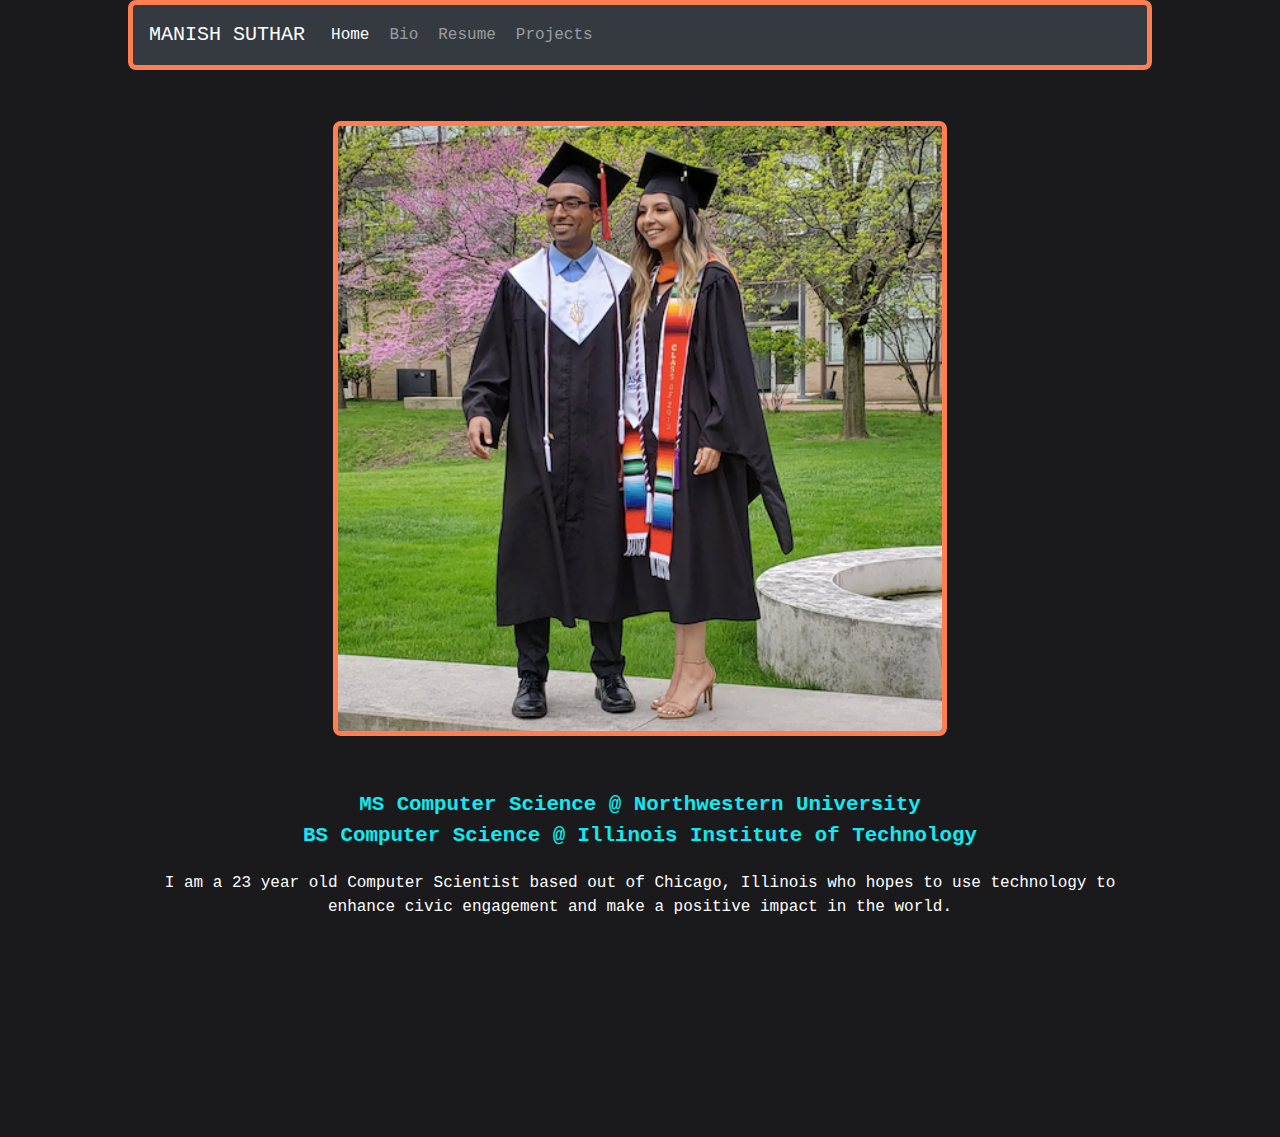
<file: web/index.html>
<!DOCTYPE html PUBLIC "-//W3C//DTD XHTML 1.0 Transitional//EN" "http://www.w3.org/TR/xhtml1/DTD/xhtml1-transitional.dtd">
<html>
<head>
	<title>My Site</title>
  <link rel="stylesheet" href="https://maxcdn.bootstrapcdn.com/bootstrap/4.0.0/css/bootstrap.min.css" integrity="sha384-Gn5384xqQ1aoWXA+058RXPxPg6fy4IWvTNh0E263XmFcJlSAwiGgFAW/dAiS6JXm" crossorigin="anonymous">
  <link rel="stylesheet" href="css/styles.css">
  <meta name="viewport" content="width=device-width, initial-scale=1, shrink-to-fit=no">
</head>
<body>
  <div id="wrap">
    <nav class="navbar navbar-expand-lg navbar-dark bg-dark border-add">
      <a class="navbar-brand" href="index.html">MANISH SUTHAR</a>
      <button class="navbar-toggler" type="button" data-toggle="collapse" data-target="#navbarNav" aria-controls="navbarNav" aria-expanded="false" aria-label="Toggle navigation">
        <span class="navbar-toggler-icon"></span>
      </button>
      <div class="collapse navbar-collapse" id="navbarNav">
        <ul class="navbar-nav">
          <li class="nav-item active">
            <a class="nav-link" href="index.html">Home</a>
          </li>
        </li>
        <li class="nav-item">
         <a class="nav-link" href="about.html">Bio</a>
       </li>
       <li class="nav-item">
        <a class="nav-link" href="resume.html">Resume</a>
      </li>
      <li class="nav-item">
        <a class="nav-link" href="projects.html">Projects</a>
      </li>
    </ul>
  </div>
</nav>
<div id="divider">
  <img style="height: 100%; width: 100%;" src="img/grad.png" alt="Card image">
</div>
<p class="label bl">MS Computer Science @ Northwestern University <br>
  BS Computer Science @ Illinois Institute of Technology
</p>
<p>
  I am a 23 year old Computer Scientist based out of Chicago, Illinois who hopes to use technology to enhance civic engagement and make a positive impact in the world.
</p>
</div>
<footer id="footer">
  <!-- <div class="holder">
    <input class="holder-child" type="image" src="img/link.png" onclick="window.location='https://www.linkedin.com/in/manish-suthar-80b91b100/'" alt="Submit">
    <input type="image" src="img/github.png" onclick="window.location='https://github.com/msuthar5'" alt="Submit">
  </div> -->
</footer>
<script src="https://code.jquery.com/jquery-3.2.1.slim.min.js" integrity="sha384-KJ3o2DKtIkvYIK3UENzmM7KCkRr/rE9/Qpg6aAZGJwFDMVNA/GpGFF93hXpG5KkN" crossorigin="anonymous"></script>
<script src="https://cdnjs.cloudflare.com/ajax/libs/popper.js/1.12.9/umd/popper.min.js" integrity="sha384-ApNbgh9B+Y1QKtv3Rn7W3mgPxhU9K/ScQsAP7hUibX39j7fakFPskvXusvfa0b4Q" crossorigin="anonymous"></script>
<script src="https://maxcdn.bootstrapcdn.com/bootstrap/4.0.0/js/bootstrap.min.js" integrity="sha384-JZR6Spejh4U02d8jOt6vLEHfe/JQGiRRSQQxSfFWpi1MquVdAyjUar5+76PVCmYl" crossorigin="anonymous"></script>
</body>
</html>
</file>
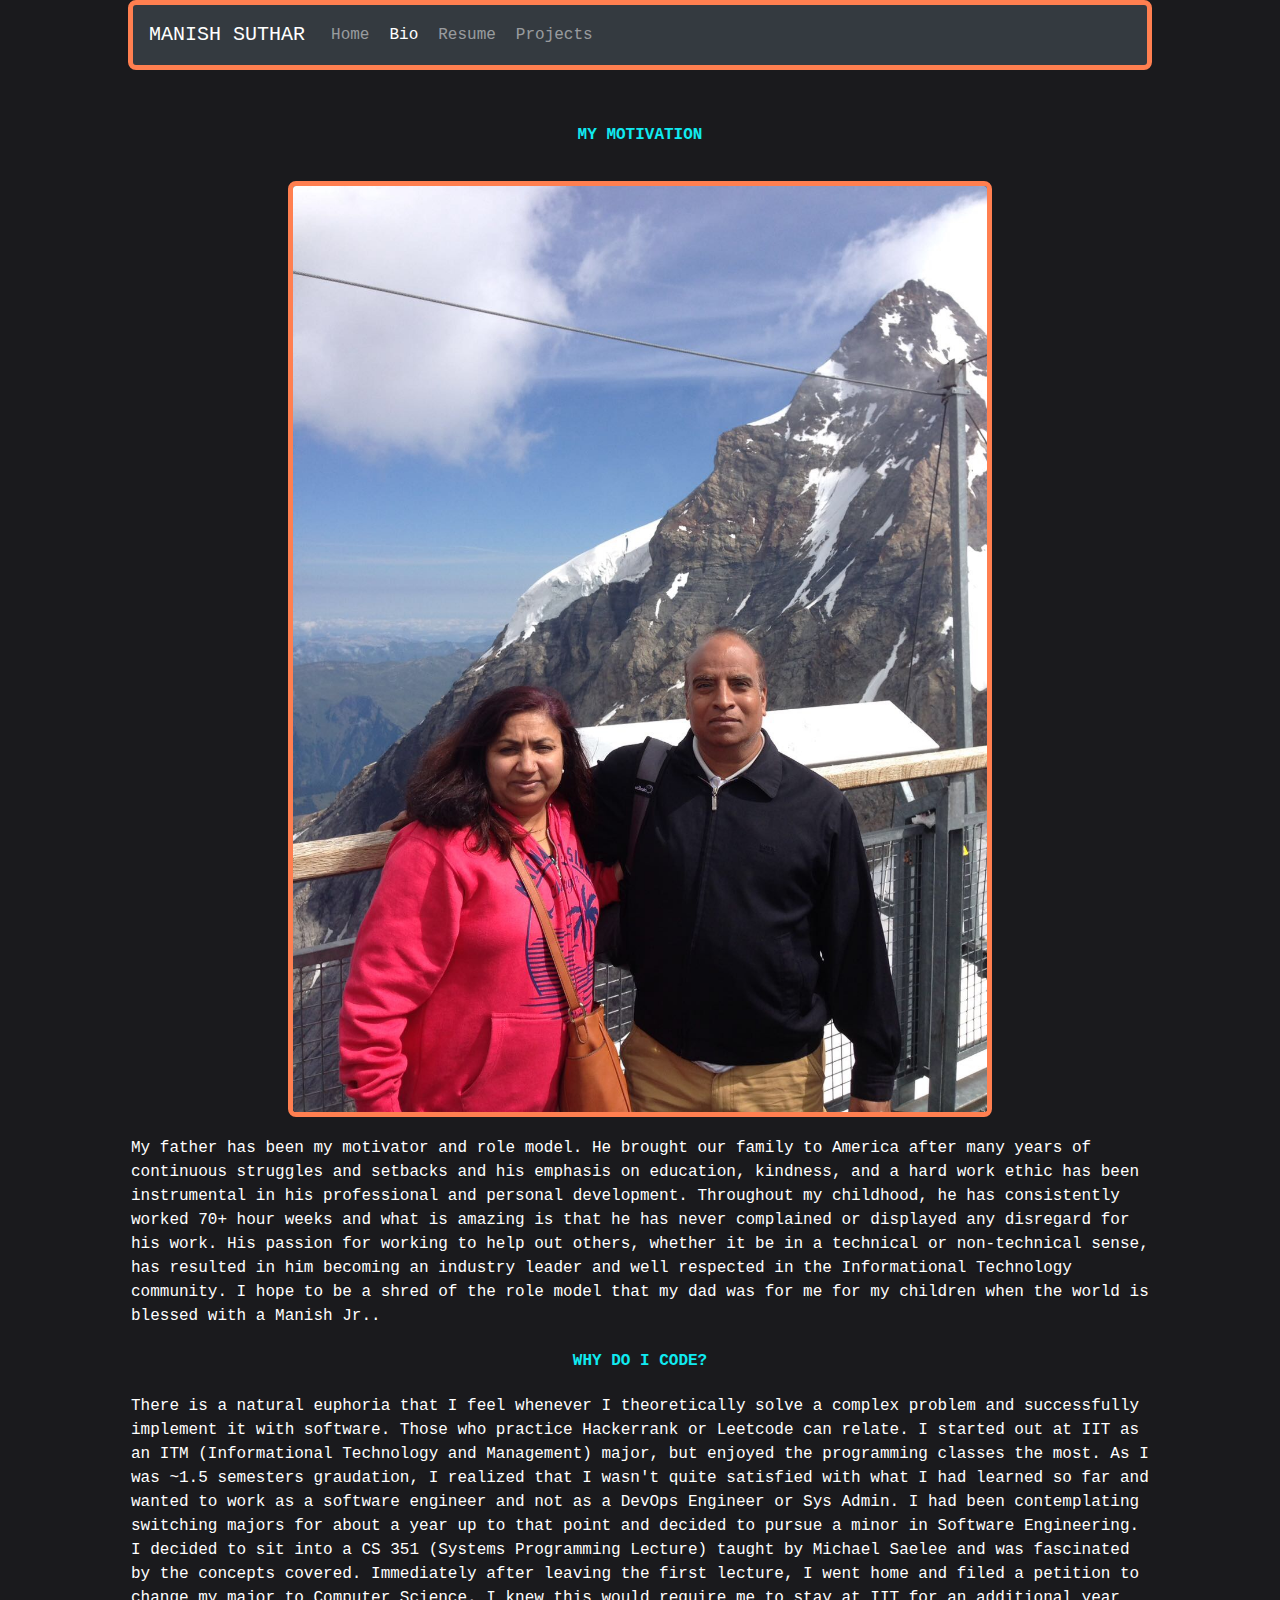
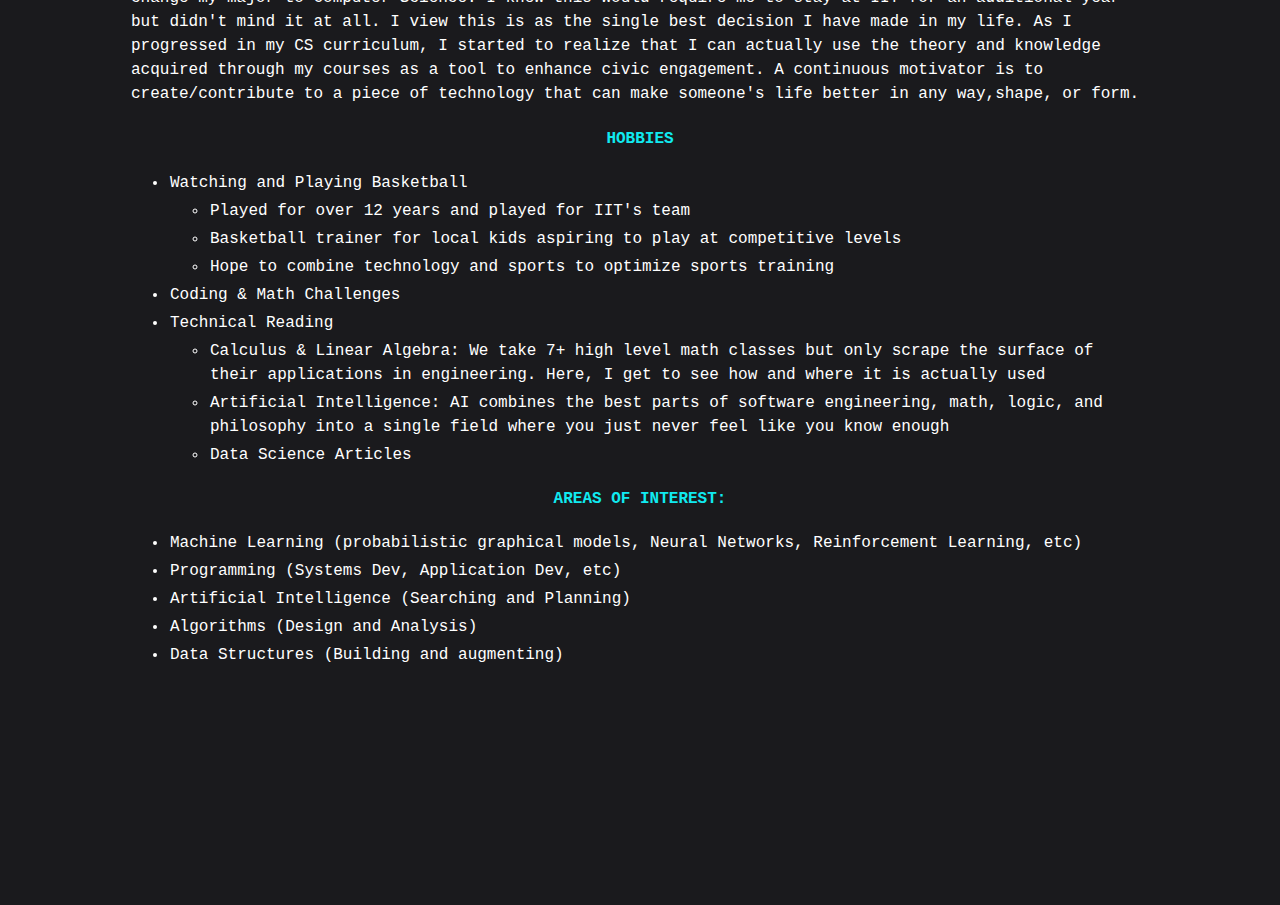
<file: web/about.html>
<!DOCTYPE html PUBLIC "-//W3C//DTD XHTML 1.0 Transitional//EN" "http://www.w3.org/TR/xhtml1/DTD/xhtml1-transitional.dtd">
<html>
<head>
	<title>My Site</title>
	<style>
    .img-container {
      text-align: center;
      padding: 1em;
    }
  </style>
  <link rel="stylesheet" href="https://maxcdn.bootstrapcdn.com/bootstrap/4.0.0/css/bootstrap.min.css" integrity="sha384-Gn5384xqQ1aoWXA+058RXPxPg6fy4IWvTNh0E263XmFcJlSAwiGgFAW/dAiS6JXm" crossorigin="anonymous">
  <link rel="stylesheet" href="css/styles.css">
  <meta name="viewport" content="width=device-width, initial-scale=1, shrink-to-fit=no">
</head>
<body>
  <div id="wrap">
    <nav class="navbar navbar-expand-lg navbar-dark bg-dark border-add">
      <a class="navbar-brand" href="index">MANISH SUTHAR</a>
      <button class="navbar-toggler" type="button" data-toggle="collapse" data-target="#navbarNav" aria-controls="navbarNav" aria-expanded="false" aria-label="Toggle navigation">
        <span class="navbar-toggler-icon"></span>
      </button>
      <div class="collapse navbar-collapse" id="navbarNav">
        <ul class="navbar-nav">
          <li class="nav-item">
            <a class="nav-link" href="index.html">Home</a>
          </li>
        </li>
        <li class="nav-item active">
         <a class="nav-link" href="about.html">Bio</a>
       </li>
       <li class="nav-item">
        <a class="nav-link" href="resume.html">Resume</a>
      </li>
      <li class="nav-item">
        <a class="nav-link" href="projects.html">Projects</a>
      </li>
    </ul>
  </div>
</nav>
<div id="divider"></div>
<p class="section-label">MY MOTIVATION</p>
<div class="img-container">
  <img style="height: 50%; width: 71%;" src="img/parents.jpg" alt="Card image">
</div>
<p class="large-text-chunk">
  My father has been my motivator and role model. He brought our family to America after many years of continuous struggles and setbacks and his emphasis on education, kindness, and a hard work ethic has been instrumental in his professional and personal development. Throughout my childhood, he has consistently worked 70+ hour weeks and what is amazing is that he has never complained or displayed any disregard for his work. His passion for working to help out others, whether it be in a technical or non-technical sense, has resulted in him becoming an industry leader and well respected in the Informational Technology community. I hope to be a shred of the role model that my dad was for me for my children when the world is blessed with a Manish Jr..
</p>
<p class="section-label">WHY DO I CODE?</p>
<p class="large-text-chunk">
  There is a natural euphoria that I feel whenever I theoretically solve a complex problem and successfully implement it with software. Those who practice Hackerrank or Leetcode can relate. I started out at IIT as an ITM (Informational Technology and Management) major, but enjoyed the programming classes the most. As I was ~1.5 semesters graudation, I realized that I wasn't quite satisfied with what I had learned so far and wanted to work as a software engineer and not as a DevOps Engineer or Sys Admin. I had been contemplating switching majors for about a year up to that point and decided to pursue a minor in Software Engineering. I decided to sit into a CS 351 (Systems Programming Lecture) taught by Michael Saelee and was fascinated by the concepts covered. Immediately after leaving the first lecture, I went home and filed a petition to change my major to Computer Science. I knew this would require me to stay at IIT for an additional year but didn't mind it at all. I view this is as the single best decision I have made in my life. As I progressed in my CS curriculum, I started to realize that I can actually use the theory and knowledge acquired through my courses as a tool to enhance civic engagement. A continuous motivator is to create/contribute to a piece of technology that can make someone's life better in any way,shape, or form.
</p>
<p class="section-label">HOBBIES</p>
<ul>
  <li>Watching and Playing Basketball</li>
  <ul>
    <li>Played for over 12 years and played for IIT's team</li>
    <li>Basketball trainer for local kids aspiring to play at competitive levels</li>
    <li>Hope to combine technology and sports to optimize sports training</li>
  </ul>
  <li>Coding & Math Challenges</li>
  <li>Technical Reading</li>
  <ul>
    <li>Calculus & Linear Algebra: We take 7+ high level math classes but only scrape the surface of their applications in engineering. Here, I get to see how and where it is actually used</li>
    <li>Artificial Intelligence: AI combines the best parts of software engineering, math, logic, and philosophy into a single field where you just never feel like you know enough</li>
    <li>Data Science Articles</li>
  </ul>
</ul>

<p class="section-label">AREAS OF INTEREST:
  <ul>
    <li>Machine Learning (probabilistic graphical models, Neural Networks, Reinforcement Learning, etc)</li>
    <li>Programming (Systems Dev, Application Dev, etc)</li>
    <li>Artificial Intelligence (Searching and Planning)</li>
    <li>Algorithms (Design and Analysis)</li>
    <li>Data Structures (Building and augmenting)</li>
  </ul>
</p>
</div>
<script src="https://code.jquery.com/jquery-3.2.1.slim.min.js" integrity="sha384-KJ3o2DKtIkvYIK3UENzmM7KCkRr/rE9/Qpg6aAZGJwFDMVNA/GpGFF93hXpG5KkN" crossorigin="anonymous"></script>
<script src="https://cdnjs.cloudflare.com/ajax/libs/popper.js/1.12.9/umd/popper.min.js" integrity="sha384-ApNbgh9B+Y1QKtv3Rn7W3mgPxhU9K/ScQsAP7hUibX39j7fakFPskvXusvfa0b4Q" crossorigin="anonymous"></script>
<script src="https://maxcdn.bootstrapcdn.com/bootstrap/4.0.0/js/bootstrap.min.js" integrity="sha384-JZR6Spejh4U02d8jOt6vLEHfe/JQGiRRSQQxSfFWpi1MquVdAyjUar5+76PVCmYl" crossorigin="anonymous"></script>
<footer id="footer">
  <!-- <div class="holder">
    <input class="holder-child" type="image" src="img/link.png" onclick="window.location='https://www.linkedin.com/in/manish-suthar-80b91b100/'" alt="Submit">
    <input type="image" src="img/github.png" onclick="window.location='https://github.com/msuthar5'" alt="Submit">
  </div> -->
</footer>
</body>
</html>
</file>
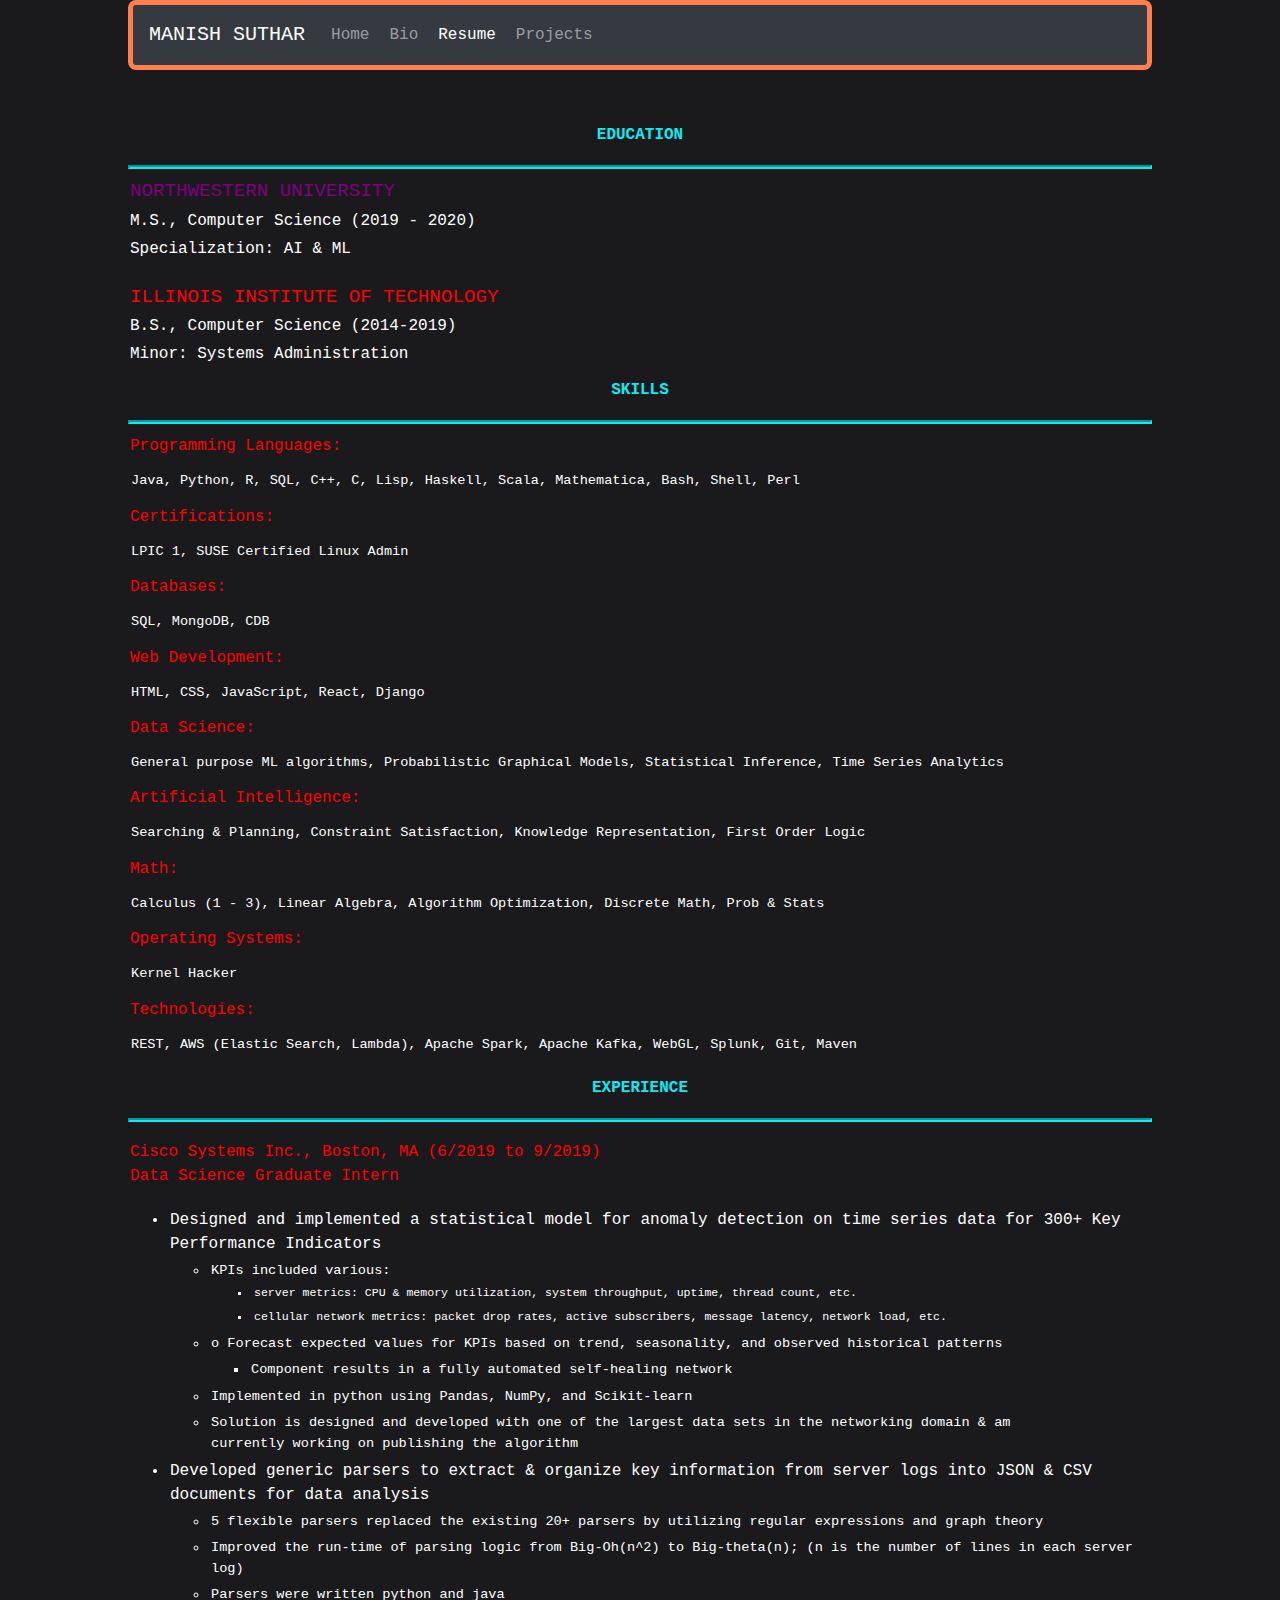
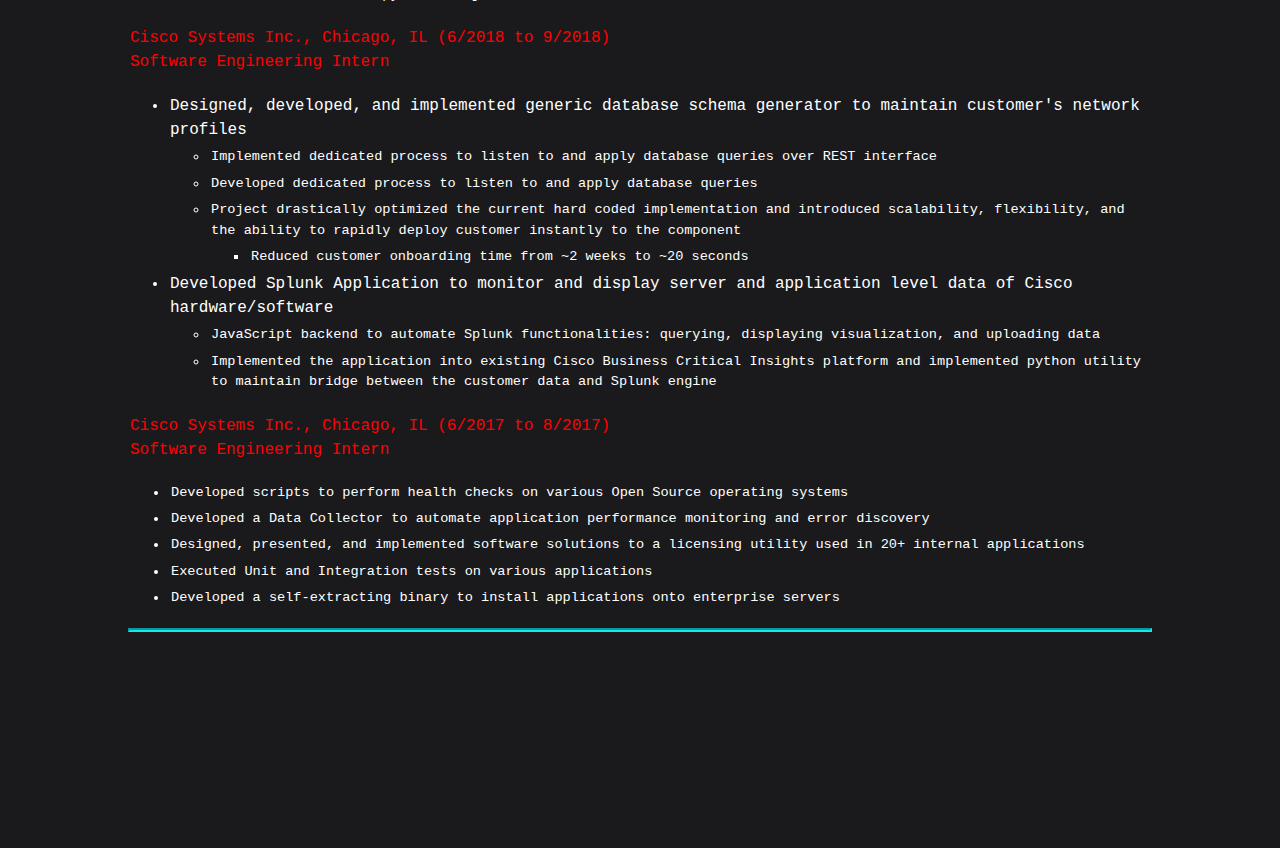
<file: web/resume.html>
<!DOCTYPE html PUBLIC "-//W3C//DTD XHTML 1.0 Transitional//EN" "http://www.w3.org/TR/xhtml1/DTD/xhtml1-transitional.dtd">
<html>
<head>
	<title>Resume</title>
  <link rel="stylesheet" href="https://maxcdn.bootstrapcdn.com/bootstrap/4.0.0/css/bootstrap.min.css" integrity="sha384-Gn5384xqQ1aoWXA+058RXPxPg6fy4IWvTNh0E263XmFcJlSAwiGgFAW/dAiS6JXm" crossorigin="anonymous">
  <link rel="stylesheet" href="css/styles.css">
  <meta name="viewport" content="width=device-width, initial-scale=1, shrink-to-fit=no">
</head>
<body>
  <div id="wrap">
    <nav class="navbar navbar-expand-lg navbar-dark bg-dark border-add">
      <a class="navbar-brand" href="index.html">MANISH SUTHAR</a>
      <button class="navbar-toggler" type="button" data-toggle="collapse" data-target="#navbarNav" aria-controls="navbarNav" aria-expanded="false" aria-label="Toggle navigation">
        <span class="navbar-toggler-icon"></span>
      </button>
      <div class="collapse navbar-collapse" id="navbarNav">
        <ul class="navbar-nav">
          <li class="nav-item">
            <a class="nav-link" href="index.html">Home</a>
          </li>
        </li>
        <li class="nav-item">
         <a class="nav-link" href="about.html">Bio</a>
       </li>
       <li class="nav-item active">
        <a class="nav-link" href="resume.html">Resume</a>
      </li>
      <li class="nav-item">
        <a class="nav-link" href="projects.html">Projects</a>
      </li>
    </ul>
  </div>
</nav>
<div id="divider"></div>
<p class="section-label">EDUCATION</p>
<hr></hr>
<p class="education NW">NORTHWESTERN UNIVERSITY</p>
<p class="education">M.S., Computer Science (2019 - 2020)</p>
<p class="education">Specialization: AI & ML</p>
<p></p>
<p class="education IIT">ILLINOIS INSTITUTE OF TECHNOLOGY</p>
<p class="education">B.S., Computer Science (2014-2019)</p>
<p class="education">Minor: Systems Administration</p>
<p class="section-label">SKILLS</p>
<hr></hr>
<p class="education red-header">Programming Languages:</p>
<p class="text-chunk">Java, Python, R, SQL, C++, C, Lisp, Haskell, Scala, Mathematica, Bash, Shell, Perl</p>
<p class="education red-header">Certifications:</p>
<p class="text-chunk">LPIC 1, SUSE Certified Linux Admin</p>
<p class="education red-header">Databases:</p>
<p class="text-chunk">SQL, MongoDB, CDB</p>
<p class="education red-header">Web Development:</p>
<p class="text-chunk">HTML, CSS, JavaScript, React, Django</p>
<p class="education red-header">Data Science:</p>
<p class="text-chunk">General purpose ML algorithms, Probabilistic Graphical Models, Statistical Inference, Time Series Analytics</p>
<p class="education red-header">Artificial Intelligence:</p>
<p class="text-chunk">Searching & Planning, Constraint Satisfaction, Knowledge Representation, First Order Logic</p>
<p class="education red-header">Math:</p>
<p class="text-chunk">Calculus (1 - 3), Linear Algebra, Algorithm Optimization, Discrete Math, Prob & Stats</p>
<p class="education red-header">Operating Systems:</p>
<p class="text-chunk">Kernel Hacker</p>
<p class="education red-header">Technologies:</p>
<p class="text-chunk">REST, AWS (Elastic Search, Lambda), Apache Spark, Apache Kafka, WebGL, Splunk, Git, Maven</p>
<p class="section-label">EXPERIENCE</p>
<hr></hr>
<p class="red-header">Cisco Systems Inc., Boston, MA  (6/2019 to 9/2019) <br>Data Science Graduate Intern</p>
<ul>
  <li class="project_label">Designed and implemented a statistical model for anomaly detection on time series data for 300+ Key Performance Indicators</li>
  <ul>
    <li class="text-chunk">KPIs included various:
     <ul>
      <li class="text-chunk">server metrics: CPU & memory utilization, system throughput, uptime, thread count, etc.</li>
      <li class="text-chunk">cellular network metrics: packet drop rates, active subscribers, message latency, network load, etc.</li>
    </ul>
  </li>
  <li class="text-chunk">o	Forecast expected values for KPIs based on trend, seasonality, and observed historical patterns</li>
  <ul>
    <li class="text-chunk">Component results in a fully automated self-healing network</li>
  </ul>
  <li class="text-chunk">Implemented in python using Pandas, NumPy, and Scikit-learn</li>
  <li class="text-chunk">Solution is designed and developed with one of the largest data sets in the networking domain & am currently working on publishing the algorithm</li>
</ul>
<li class="project_label">Developed generic parsers to extract  & organize key information from server logs into JSON & CSV documents for data analysis</li>
<ul>
  <li class="text-chunk">5 flexible parsers replaced the existing 20+ parsers by utilizing regular expressions and graph theory</li>
  <li class="text-chunk">Improved the run-time of parsing logic from Big-Oh(n^2) to Big-theta(n); (n is the number of lines in each server log)</li>
  <li class="text-chunk">Parsers were written python and java </li>
</ul>
</ul>
<p class="red-header">Cisco Systems Inc., Chicago, IL  (6/2018 to 9/2018) <br>Software Engineering Intern</p>
<ul>
  <li class="project_label">Designed, developed, and implemented generic database schema generator to maintain customer's network profiles</li>
  <ul>
    <li class="text-chunk">Implemented dedicated process to listen to and apply database queries over REST interface</li>
    <li class="text-chunk">Developed dedicated process to listen to and apply database queries</li>
    <li class="text-chunk">Project drastically optimized the current hard coded implementation and introduced scalability, flexibility, and the
    ability to rapidly deploy customer instantly to the component</li>
    <ul>
      <li class="text-chunk">Reduced customer onboarding time from ~2 weeks to ~20 seconds</li>
    </ul>
  </ul>
  <li class="project_label">Developed Splunk Application to monitor and display server and application level data of Cisco hardware/software</li>
  <ul>
    <li class="text-chunk">JavaScript backend to automate Splunk functionalities: querying, displaying visualization, and uploading data</li>
    <li class="text-chunk">Implemented the application into existing Cisco Business Critical Insights platform and implemented python utility to
    maintain bridge between the customer data and Splunk engine</li>
  </ul>
</ul>
<p class="red-header">Cisco Systems Inc., Chicago, IL  (6/2017 to 8/2017) <br>Software Engineering Intern</p>
<ul>
  <li class="text-chunk">Developed scripts to perform health checks on various Open Source operating systems</li>
  <li class="text-chunk">Developed a Data Collector to automate application performance monitoring and error discovery</li>
  <li class="text-chunk">Designed, presented, and implemented software solutions to a licensing utility used in 20+ internal applications</li>
  <li class="text-chunk">Executed Unit and Integration tests on various applications</li>
  <li class="text-chunk">Developed a self-extracting binary to install applications onto enterprise servers</li>
</ul>
<hr></hr>
</div>
<script src="https://code.jquery.com/jquery-3.2.1.slim.min.js" integrity="sha384-KJ3o2DKtIkvYIK3UENzmM7KCkRr/rE9/Qpg6aAZGJwFDMVNA/GpGFF93hXpG5KkN" crossorigin="anonymous"></script>
<script src="https://cdnjs.cloudflare.com/ajax/libs/popper.js/1.12.9/umd/popper.min.js" integrity="sha384-ApNbgh9B+Y1QKtv3Rn7W3mgPxhU9K/ScQsAP7hUibX39j7fakFPskvXusvfa0b4Q" crossorigin="anonymous"></script>
<script src="https://maxcdn.bootstrapcdn.com/bootstrap/4.0.0/js/bootstrap.min.js" integrity="sha384-JZR6Spejh4U02d8jOt6vLEHfe/JQGiRRSQQxSfFWpi1MquVdAyjUar5+76PVCmYl" crossorigin="anonymous"></script>

<footer id="footer">
  <!-- <div class="holder">
    <input class="holder-child" type="image" src="img/link.png" onclick="window.location='https://www.linkedin.com/in/manish-suthar-80b91b100/'" alt="Submit">
    <input type="image" src="img/github.png" onclick="window.location='https://github.com/msuthar5'" alt="Submit">
  </div> -->
</footer>
</body>
</html>
</file>
<file: web/css/styles.css>
/*
  Wrapper for the enter page. This defines the page width
  and centers content
*/
#wrap {
	width: 80%;
	margin: 0 auto;
  padding-bottom: 200px;
}

/*add some spacing*/
#divider {
  margin-left: 20%;
  margin-bottom: 5%;
  margin-top: 5%;
  margin-right: 20%;
}

img, .border-add {
  border: 5px solid coral;
  border-radius: 8px;
}

/*
  Define font family and color for entire page
*/
html, body {
  text-align: center;
  font-family: courier;
  color: white;
  background-color: #1A1A1D;
}

p, nav {
	padding: 2px;
}

.education {
	text-align: left;
	line-height: 0.5em;
}

/*
  Media query to resize page
*/
@media only screen and (max-width: 531px) {
	.education {
		text-align: left;
		line-height: 1em;
	}
}

/*
  This styling is for dynamically added
  content from script.js so we have to
  redefine the color and font-family despite the overall
  html tag having it
*/
.text-chunk {
	text-align: left;
	font-size: 0.85em;
	font-family: courier;
	color: white;
  padding: 3px;
}

.large-text-chunk {
	text-align: left;
	font-size: 1em;
  padding: 3px;
}

/*
  caption for each project containing an image
*/
figcaption {
	font-size: 0.7em;
	color: white;
  padding: 10px;
}

/*Label for each project*/
.project-label {
	text-align: left;
	font-size: 1em;
}

/*For the IIT college title*/
.IIT {
	color: red;
	font-size: 1.2em;
}

/*For the Northwestern college title*/
.NW {
	color: purple;
	font-size: 1.2em;
}

/*Color the links for external links*/
.external-link {
	color: #ff00ff;
  text-align: left;
}

/*
  padding and alignment for list elements
*/
li {
  text-align: left;
  padding: 2px;
}

.label {
  font-weight: bold;
  font-size: 1.3em;
	color: #10eaf0;
}

/*
  Label for each project
*/
.section-label {
  font-weight: bold;
  font-size: 1em;
	color: #10eaf0;
}

/*flex box to hold linkedin and github icons*/
.holder {
  display: flex;
  justify-content: center;
  flex: 1;
}

.holder-child {
  padding-right: 5%;
}

/*
  red heading for section headers
*/
.red-header {
	text-align: left;
	color: red;
}

/*footer {
  padding: 2em;
}*/


/*
  Section divider: this is a horiztonal line
*/
hr {
    display: block;
    margin-top: 0.7em;
    margin-bottom: 1em;
    margin-left: auto;
    margin-right: auto;
    overflow: hidden;
    border-style: inset;
    border-width: 2px;
		border-color: #10eaf0;
}
</file>
